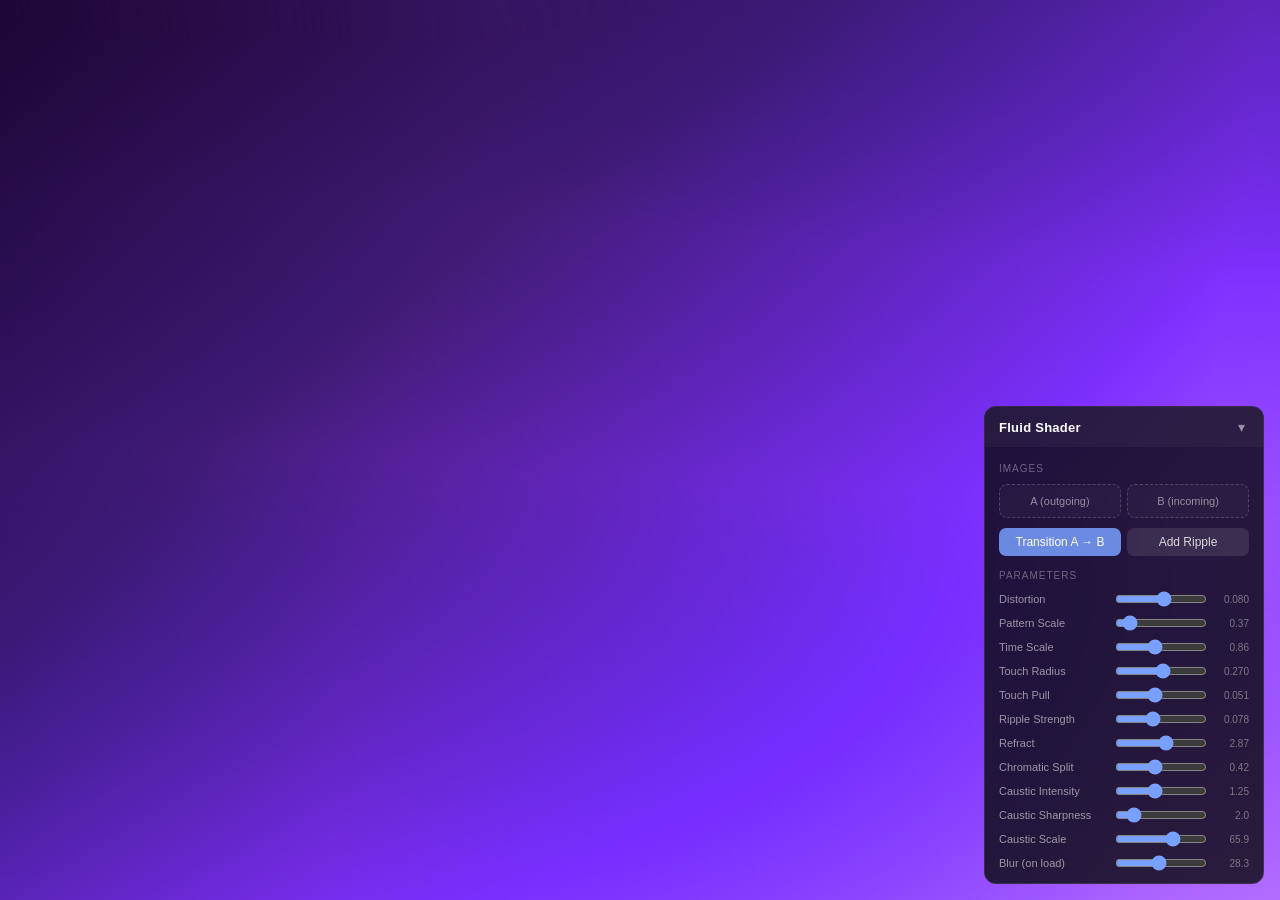
<file: demo/index.html>
<!DOCTYPE html>
<html lang="en">
<head>
  <meta charset="UTF-8" />
  <meta name="viewport" content="width=device-width, initial-scale=1.0" />
  <title>Fluid Shader — Demo</title>
  <link rel="stylesheet" href="style.css" />
</head>
<body>
  <canvas id="canvas"></canvas>

  <div id="panel">
    <div id="panel-header">
      <span>Fluid Shader</span>
      <button id="panel-toggle">▾</button>
    </div>

    <div id="panel-body">
      <div class="section-label">Images</div>
      <div class="image-slots">
        <label class="slot" id="slot-a">
          <span>A (outgoing)</span>
          <input type="file" accept="image/*" data-slot="a" />
        </label>
        <label class="slot" id="slot-b">
          <span>B (incoming)</span>
          <input type="file" accept="image/*" data-slot="b" />
        </label>
      </div>
      <div class="actions">
        <button id="btn-transition">Transition A → B</button>
        <button id="btn-ripple">Add Ripple</button>
      </div>

      <div class="section-label">Parameters</div>
      <div id="sliders"></div>
    </div>
  </div>

  <script type="module" src="demo.js"></script>
</body>
</html>
</file>
<file: demo/style.css>
*, *::before, *::after { box-sizing: border-box; margin: 0; padding: 0; }

body {
  background: #000;
  color: #fff;
  font-family: -apple-system, BlinkMacSystemFont, 'Segoe UI', sans-serif;
  font-size: 13px;
  height: 100dvh;
  overflow: hidden;
}

#canvas {
  position: fixed;
  inset: 0;
  width: 100%;
  height: 100%;
  cursor: crosshair;
  touch-action: none;
}

/* ── Control panel ── */
#panel {
  position: fixed;
  bottom: 16px;
  right: 16px;
  width: 280px;
  background: rgba(12, 12, 18, 0.82);
  backdrop-filter: blur(16px);
  -webkit-backdrop-filter: blur(16px);
  border: 1px solid rgba(255,255,255,0.1);
  border-radius: 12px;
  overflow: hidden;
  z-index: 10;
}

#panel-header {
  display: flex;
  align-items: center;
  justify-content: space-between;
  padding: 10px 14px;
  font-weight: 600;
  letter-spacing: 0.02em;
  background: rgba(255,255,255,0.04);
  user-select: none;
}

#panel-toggle {
  background: none;
  border: none;
  color: rgba(255,255,255,0.5);
  font-size: 14px;
  cursor: pointer;
  padding: 2px 4px;
  transition: transform 0.2s;
}
#panel-toggle.collapsed { transform: rotate(-90deg); }

#panel-body {
  padding: 12px 14px;
  display: flex;
  flex-direction: column;
  gap: 10px;
  max-height: 72dvh;
  overflow-y: auto;
  transition: max-height 0.3s, padding 0.3s;
}
#panel-body.hidden {
  max-height: 0;
  padding-top: 0;
  padding-bottom: 0;
  overflow: hidden;
}

.section-label {
  font-size: 10px;
  text-transform: uppercase;
  letter-spacing: 0.1em;
  color: rgba(255,255,255,0.35);
  margin-top: 4px;
}

/* Image slots */
.image-slots {
  display: grid;
  grid-template-columns: 1fr 1fr;
  gap: 6px;
}
.slot {
  display: flex;
  flex-direction: column;
  align-items: center;
  justify-content: center;
  gap: 4px;
  padding: 10px 6px;
  border: 1px dashed rgba(255,255,255,0.18);
  border-radius: 8px;
  cursor: pointer;
  color: rgba(255,255,255,0.5);
  font-size: 11px;
  transition: border-color 0.2s, background 0.2s;
  background: rgba(255,255,255,0.03);
}
.slot:hover { border-color: rgba(255,255,255,0.4); background: rgba(255,255,255,0.06); }
.slot input[type=file] { display: none; }
.slot.loaded { border-color: rgba(120,200,255,0.4); color: rgba(120,200,255,0.8); }

/* Buttons */
.actions {
  display: flex;
  gap: 6px;
}
.actions button {
  flex: 1;
  padding: 7px;
  border: none;
  border-radius: 7px;
  font-size: 12px;
  font-weight: 500;
  cursor: pointer;
  transition: opacity 0.15s;
}
.actions button:hover { opacity: 0.85; }
#btn-transition { background: rgba(120,160,255,0.85); color: #fff; }
#btn-ripple     { background: rgba(255,255,255,0.1);  color: rgba(255,255,255,0.8); }

/* Sliders */
#sliders {
  display: flex;
  flex-direction: column;
  gap: 8px;
}
.slider-row {
  display: grid;
  grid-template-columns: 110px 1fr 36px;
  align-items: center;
  gap: 6px;
}
.slider-row label {
  font-size: 11px;
  color: rgba(255,255,255,0.55);
  white-space: nowrap;
  overflow: hidden;
  text-overflow: ellipsis;
}
.slider-row input[type=range] {
  width: 100%;
  accent-color: rgba(120,160,255,0.9);
  cursor: pointer;
}
.slider-row .val {
  font-size: 10px;
  color: rgba(255,255,255,0.4);
  text-align: right;
  font-variant-numeric: tabular-nums;
}
</file>
